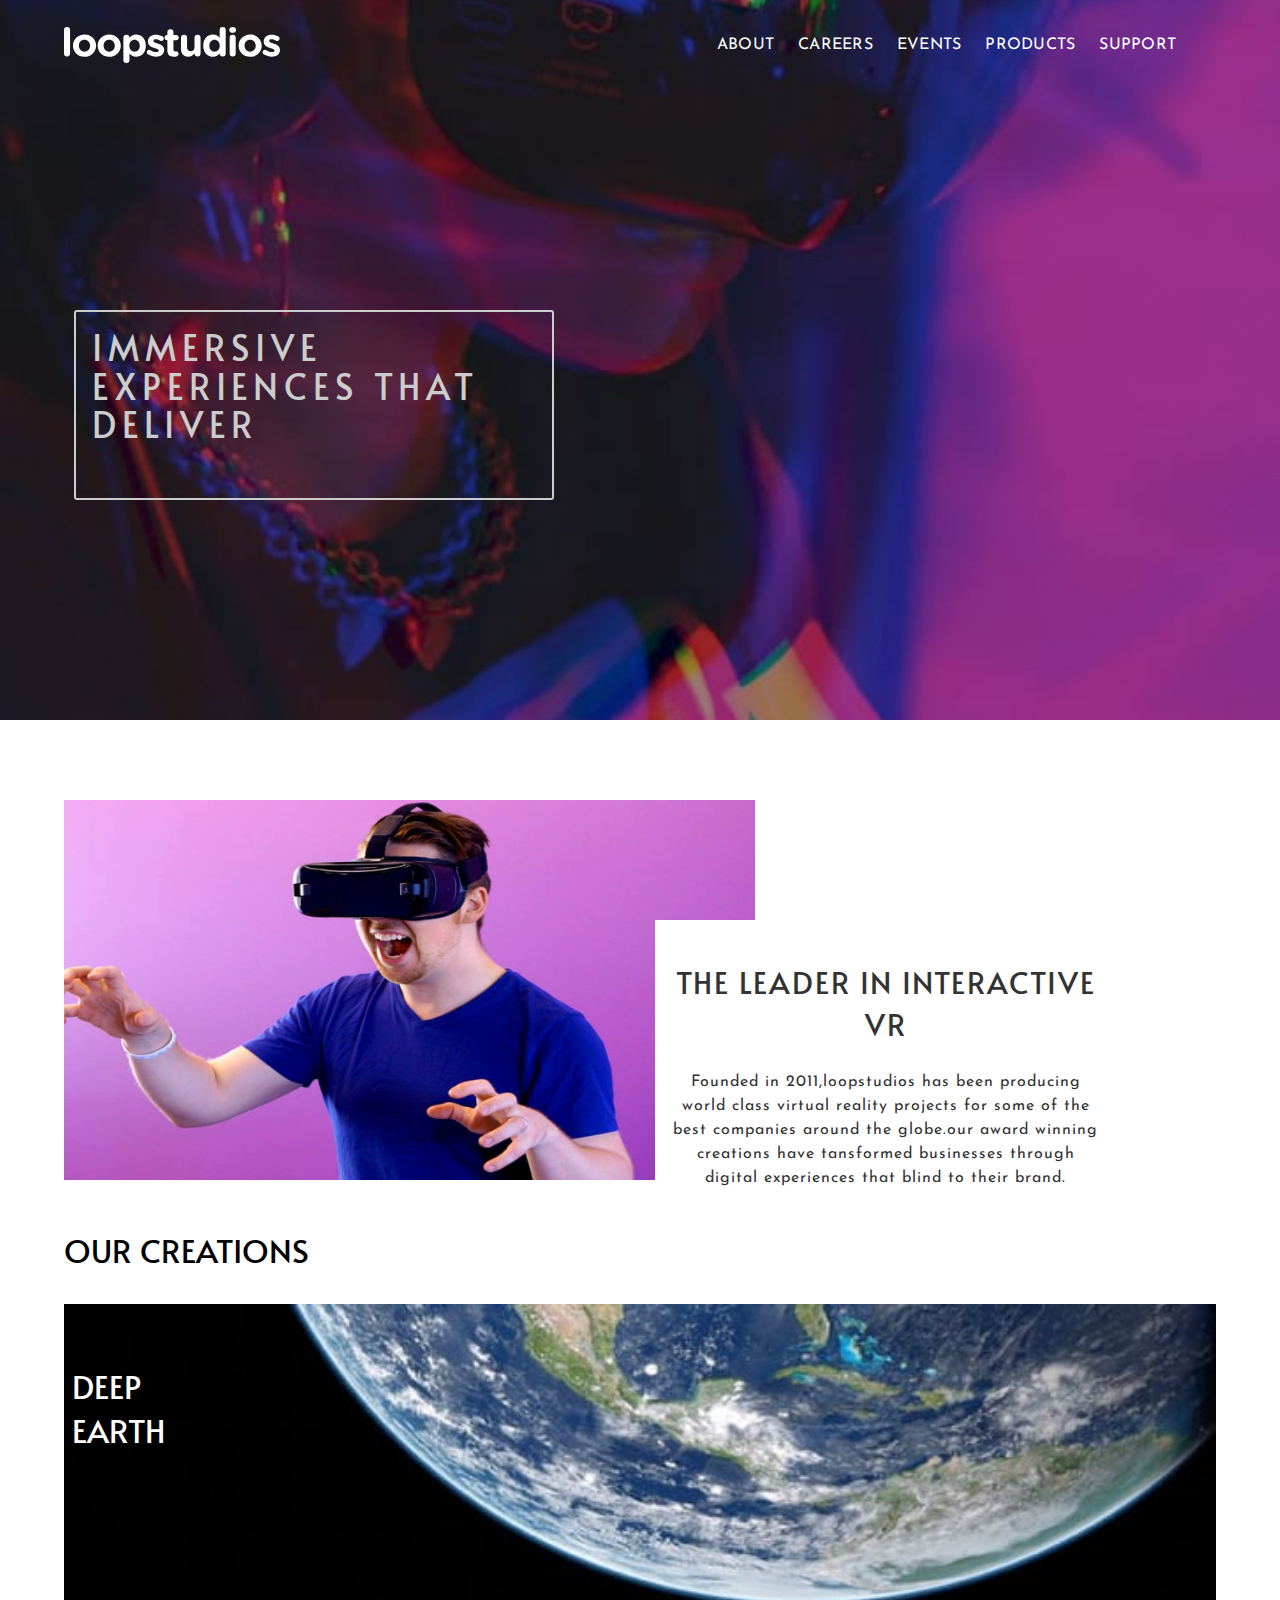
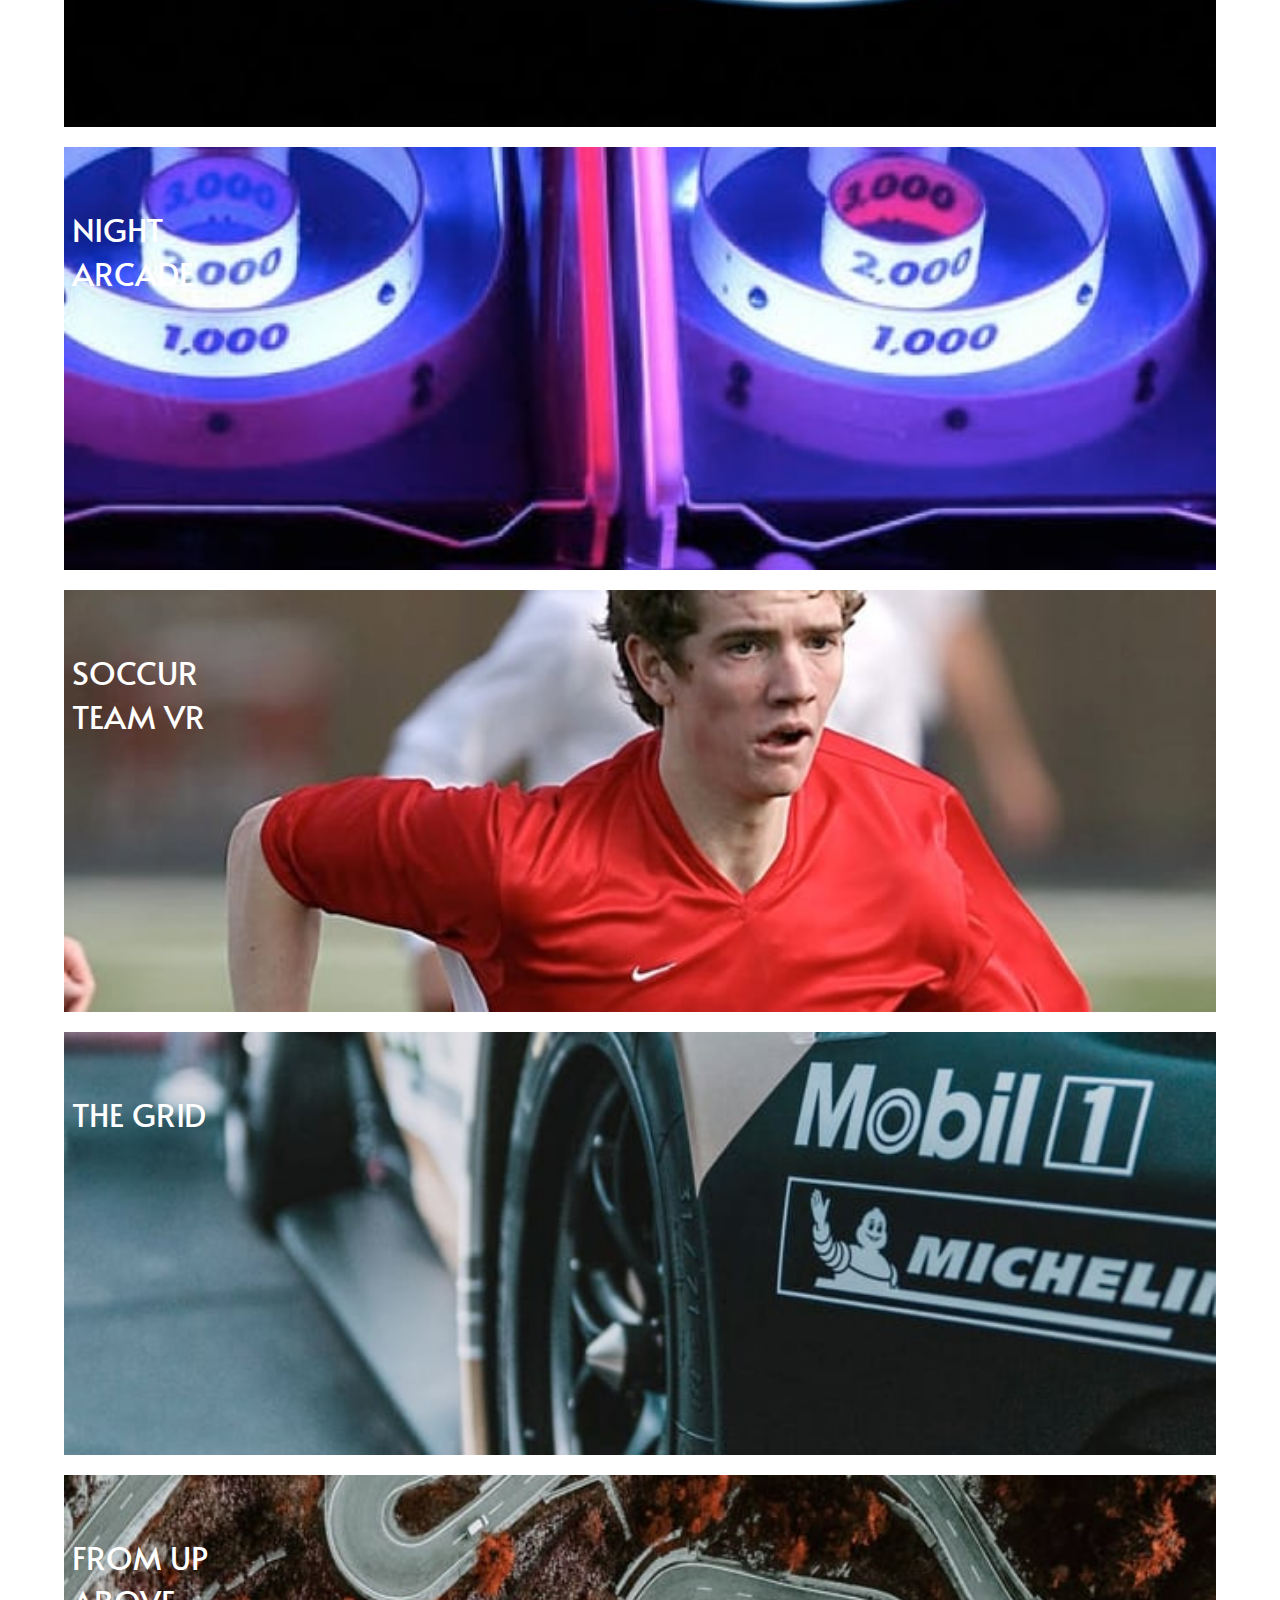
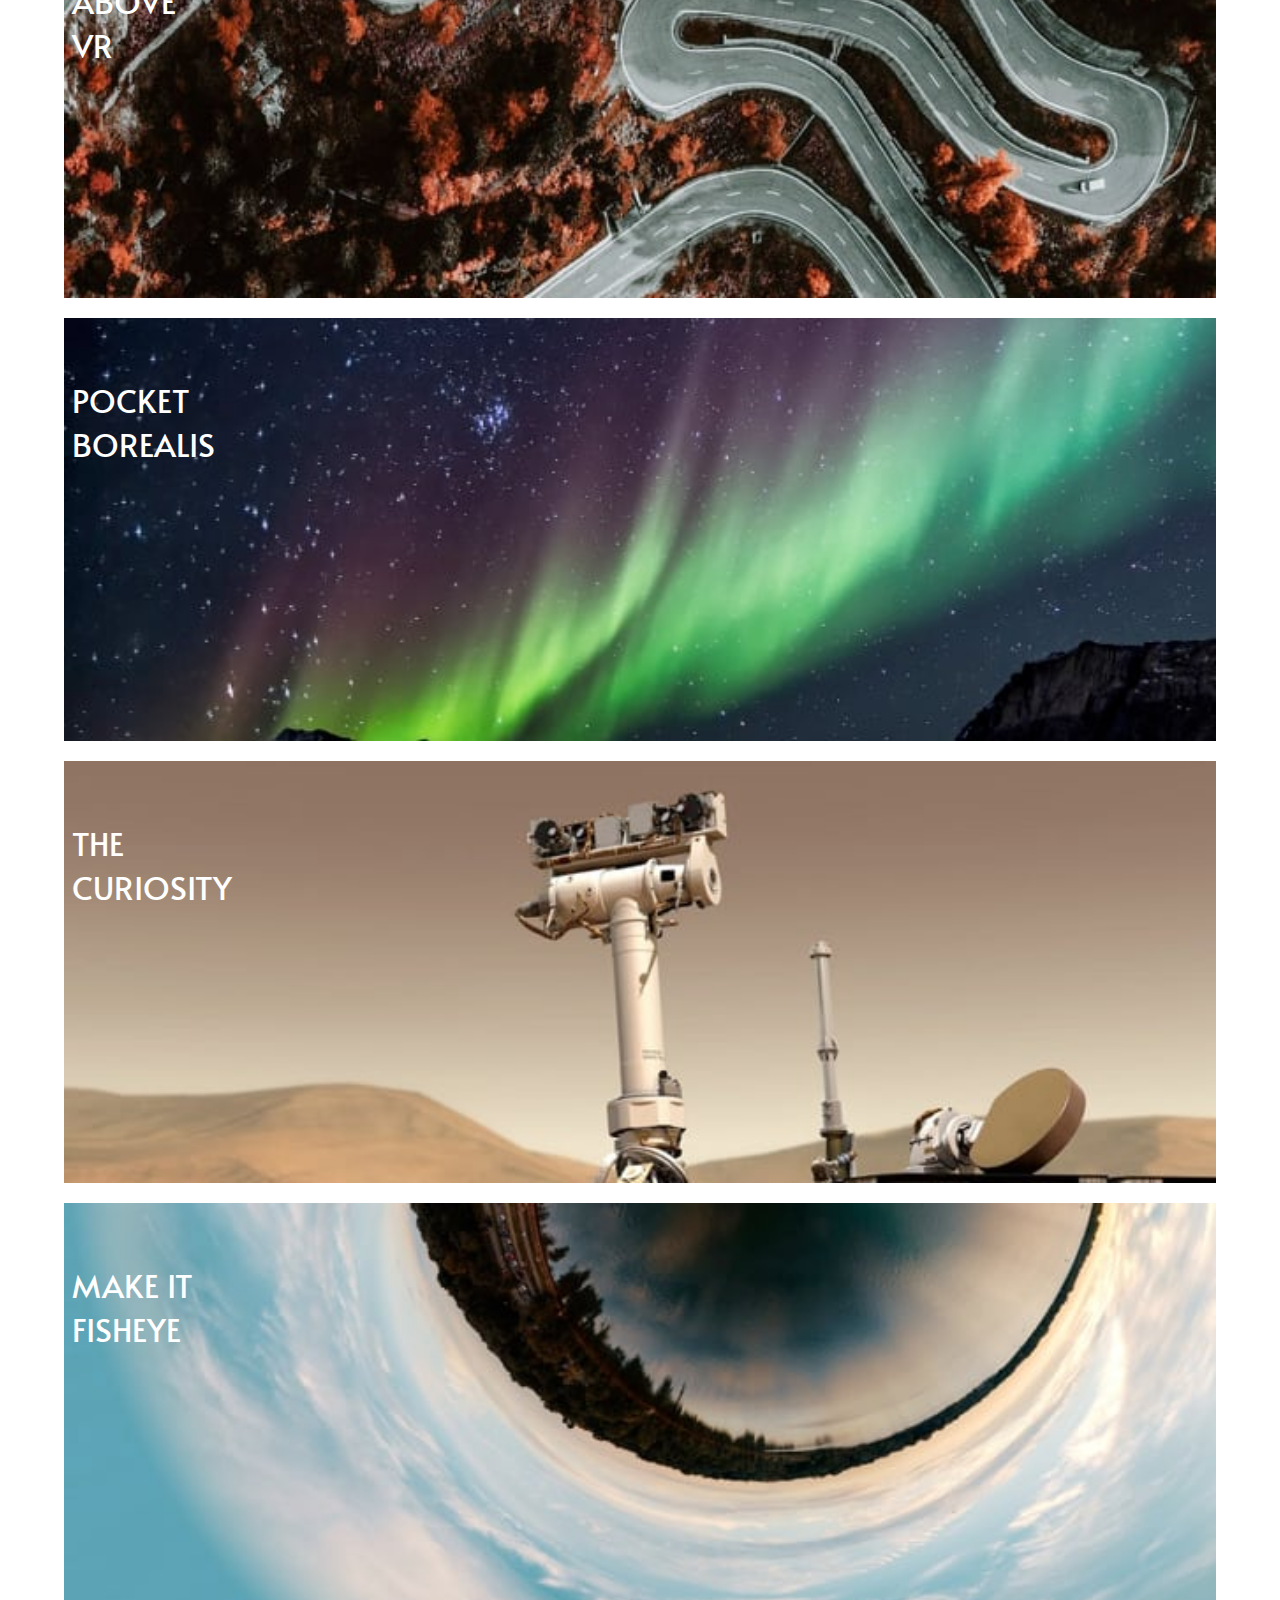
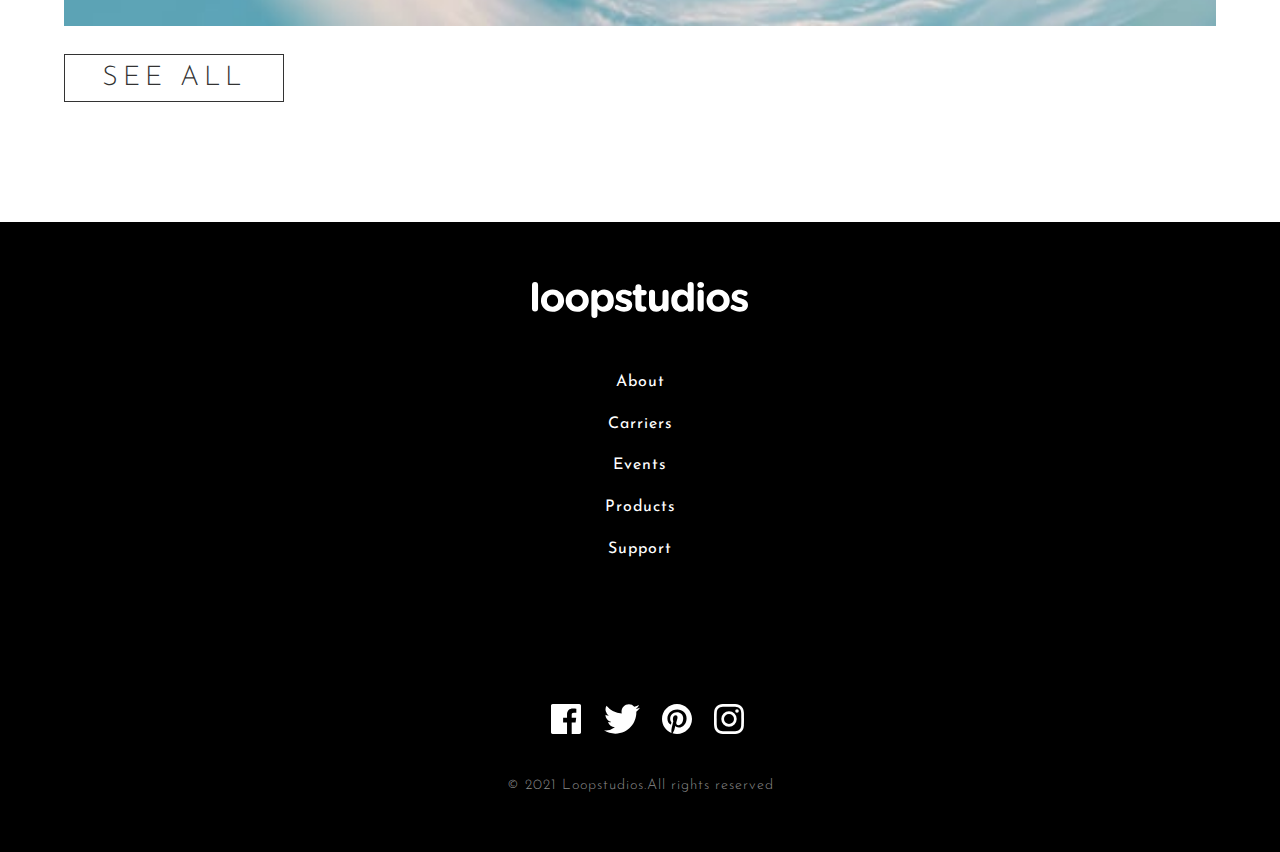
<file: index.html>
<!DOCTYPE html>
<html lang="en">
  <head>
    <meta charset="UTF-8" />
    <meta http-equiv="X-UA-Compatible" content="IE=edge" />
    <meta name="viewport" content="width=device-width, initial-scale=1.0" />
    <link rel="stylesheet" href="css/style.css" />
    <link
      rel="stylesheet"
      href="https://use.fontawesome.com/releases/v5.15.3/css/all.css"
      integrity="sha384-SZXxX4whJ79/gErwcOYf+zWLeJdY/qpuqC4cAa9rOGUstPomtqpuNWT9wdPEn2fk"
      crossorigin="anonymous"
    />
    <title>loopstudios</title>
  </head>
  <body id="body">
    <header>
      <div class="container">
        <nav>
          <div class="logo">
            <img src="./images/logo.svg" alt="" />
          </div>
          <ul id="main-nav" class="main-nav">
            <div class="nav-mob">
              <div class="nav-logo"><img src="./images/logo.svg" alt="" /></div>
              <div class="nav-cross" id="nav-cross">
                <img src="./images/icon-close.svg" alt="" />
              </div>
            </div>

            <div class="link-wrapper">
              <li><a href="#">about</a></li>
              <li><a href="#">careers</a></li>
              <li><a href="#">events</a></li>
              <li><a href="#">products</a></li>
              <li><a href="#">support</a></li>
            </div>
          </ul>
          <div class="hamburger" id="hamburger">
            <img src="./images/icon-hamburger.svg" alt="" />
          </div>
        </nav>
        <div class="hero">
          <div class="hero-content">
            <h1>
              immersive experiences that <br />
              deliver
            </h1>
          </div>
        </div>
      </div>
    </header>
    <section>
      <div class="container">
        <div class="section">
          <div class="section-image">
            <img src="./images/mobile/image-interactive.jpg" alt="" />
          </div>
          <div class="section-content">
            <h1>the leader in interactive vr</h1>
            <p>
              Founded in 2011,loopstudios has been producing world class virtual
              reality projects for some of the best companies around the
              globe.our award winning creations have tansformed businesses
              through digital experiences that blind to their brand.
            </p>
          </div>
        </div>
        <div class="cards-section">
          <div class="l-heading"><h1>our creations</h1></div>
          <div class="cards">
            <div class="card 1">
              <div class="card-image">
                <img src="./images/mobile/image-deep-earth.jpg" alt="" />
              </div>
              <div class="card-text">
                <h1>deep earth</h1>
              </div>
            </div>

            <div class="card 2">
              <div class="card-image">
                <img src="./images/mobile/image-night-arcade.jpg" alt="" />
              </div>
              <div class="card-text">
                <h1>night arcade</h1>
              </div>
            </div>

            <div class="card 3">
              <div class="card-image">
                <img src="./images/mobile/image-soccer-team.jpg" alt="" />
              </div>
              <div class="card-text">
                <h1>soccur team vr</h1>
              </div>
            </div>
            <div class="card 4">
              <div class="card-image">
                <img src="./images/mobile/image-grid.jpg" alt="" />
              </div>
              <div class="card-text">
                <h1>the grid</h1>
              </div>
            </div>
            <div class="card 5">
              <div class="card-image">
                <img src="./images/mobile/image-from-above.jpg" alt="" />
              </div>
              <div class="card-text">
                <h1>from up above vr</h1>
              </div>
            </div>
            <div class="card 6">
              <div class="card-image">
                <img src="./images/mobile/image-pocket-borealis.jpg" alt="" />
              </div>
              <div class="card-text">
                <h1>pocket borealis</h1>
              </div>
            </div>
            <div class="card 7">
              <div class="card-image">
                <img src="./images/mobile/image-curiosity.jpg" alt="" />
              </div>
              <div class="card-text">
                <h1>the curiosity</h1>
              </div>
            </div>
            <div class="card 8">
              <div class="card-image">
                <img src="./images/mobile/image-fisheye.jpg" alt="" />
              </div>
              <div class="card-text">
                <h1>make it fisheye</h1>
              </div>
            </div>
          </div>
          <div class="button">
            <a href="#">see all</a>
          </div>
        </div>
      </div>
    </section>
    <!-- footer -->
    <footer>
      <div class="logo">
        <img src="./images/logo.svg" alt="" />
      </div>
      <div class="links">
        <ul>
          <li><a href="#">about</a></li>
          <li><a href="#">carriers</a></li>
          <li><a href="#">events</a></li>
          <li><a href="#">products</a></li>
          <li><a href="#">support</a></li>
        </ul>
      </div>
      <div class="social">
        <img src="./images/icon-facebook.svg" alt="" />
        <img src="./images/icon-twitter.svg" alt="" />
        <img src="./images/icon-pinterest.svg" alt="" />
        <img src="./images/icon-instagram.svg" alt="" />
      </div>
      <div class="copyright">
        <p>&copy; 2021 Loopstudios.All rights reserved</p>
      </div>
    </footer>

    <script>
      // Grabbing the el from dom
      const mainNav = document.getElementById("main-nav");
      const hamburger = document.getElementById("hamburger");
      const navClose = document.getElementById("nav-cross");
      const body = document.getElementById("body");

      // Hamburger menu functioning
      hamburger.addEventListener("click", () => {
        mainNav.classList.add("show-nav");
        body.style.overflowY = "hidden";
      });
      navClose.addEventListener("click", () => {
        mainNav.classList.remove("show-nav");
        body.style.overflowY = "auto";
      });
    </script>
  </body>
</html>
</file>
<file: css/style.css>
@import url("https://fonts.googleapis.com/css2?family=Alata&family=Josefin+Sans:wght@300&display=swap");
.container {
  max-width: 90vw;
  margin: auto;
}

* {
  -webkit-box-sizing: border-box;
          box-sizing: border-box;
  margin: 0;
  padding: 0;
}

ul,
li {
  list-style: none;
}

a {
  text-decoration: none;
}

img {
  width: 100%;
  height: 100%;
}

body {
  font-family: "Josefin Sans", sans-serif;
}

h1,
h2,
h3 {
  font-family: "Alata", sans-serif;
  font-weight: 300;
  text-transform: uppercase;
}

header {
  height: 80vh;
  background: url("../images/mobile/image-hero.jpg") no-repeat center center/cover;
  background-position: top 30px;
  -webkit-box-align: center;
      -ms-flex-align: center;
          align-items: center;
}

header .container {
  height: 100%;
}

header .hamburger,
header .nav-cross {
  cursor: pointer;
}

header nav {
  display: -webkit-box;
  display: -ms-flexbox;
  display: flex;
  height: 10vh;
  -webkit-box-pack: justify;
      -ms-flex-pack: justify;
          justify-content: space-between;
  -webkit-box-align: center;
      -ms-flex-align: center;
          align-items: center;
}

header nav .logo {
  height: 40%;
}

header nav ul {
  position: absolute;
  top: 0;
  left: 0;
  width: 100vw;
  height: 100vh;
  background-color: black;
  padding: 2em 1em;
  opacity: 0;
  pointer-events: none;
  -webkit-transition: all 200ms;
  transition: all 200ms;
  -webkit-transform: translateY(-20px);
          transform: translateY(-20px);
}

header nav ul.show-nav {
  opacity: 1;
  pointer-events: all;
  -webkit-transform: translateY(0);
          transform: translateY(0);
}

header nav ul .nav-mob {
  display: -webkit-box;
  display: -ms-flexbox;
  display: flex;
  height: 6vh;
  -webkit-box-pack: justify;
      -ms-flex-pack: justify;
          justify-content: space-between;
  margin-bottom: 2em;
  padding: 0 20px 0 0;
}

header nav ul .nav-mob .nav-logo {
  width: 200px;
  height: 30px;
}

header nav ul .nav-mob .nav-cross {
  width: 25px;
  height: 25px;
}

header .hero {
  display: -webkit-box;
  display: -ms-flexbox;
  display: flex;
  -webkit-box-pack: center;
      -ms-flex-pack: center;
          justify-content: center;
  -webkit-box-align: center;
      -ms-flex-align: center;
          align-items: center;
  height: 70vh;
}

header .hero .hero-content {
  border: 2px solid #ccc;
  border-radius: 3px;
  color: #ccc;
  -webkit-box-align: center;
      -ms-flex-align: center;
          align-items: center;
  height: 190px;
  width: 96%;
  padding: 1em;
}

header .hero .hero-content h1 {
  text-transform: uppercase;
  font-size: 2.2rem;
  letter-spacing: 6px;
  line-height: 1.1;
}

.link-wrapper {
  height: 60vh;
  display: -webkit-box;
  display: -ms-flexbox;
  display: flex;
  -webkit-box-orient: vertical;
  -webkit-box-direction: normal;
      -ms-flex-direction: column;
          flex-direction: column;
  -ms-flex-pack: distribute;
      justify-content: space-around;
  -webkit-box-align: start;
      -ms-flex-align: start;
          align-items: flex-start;
  padding: 3em 0;
}

.link-wrapper li a {
  color: white;
  font-size: 2em;
  letter-spacing: 1px;
  text-transform: uppercase;
}

.link-wrapper li a :hover {
  opacity: 0.7;
  border-bottom: 1px solid #fff;
}

section {
  background-color: #fff;
  padding: 5em 0;
}

section .section-image {
  height: 200px;
}

section .section-content {
  text-align: center;
  color: dimgray;
  padding: 1em;
  color: #333;
}

section .section-content h1 {
  text-transform: uppercase;
  font-size: 1.9rem;
  letter-spacing: 2px;
  padding: 0.8em 0;
}

section .section-content p {
  font-size: 1em;
  letter-spacing: 1px;
  line-height: 1.5;
  font-weight: 400;
}

section .cards-section {
  text-align: center;
  padding: 1em 0;
}

section .cards-section .l-heading {
  padding: 2em 0;
}

section .cards-section .cards {
  display: -ms-grid;
  display: grid;
  -ms-grid-rows: (1fr)[8];
      grid-template-rows: repeat(8, 1fr);
  grid-gap: 1rem;
}

section .cards-section .cards .card {
  text-align: start;
  position: relative;
}

section .cards-section .cards .card .card-text {
  position: absolute;
  top: 60px;
  color: white;
  padding-left: 0.5em;
  z-index: 1;
  width: 150px;
}

section .cards-section .button {
  display: inline-block;
  text-align: center;
  padding: 0.6em 2.3em;
  border: 1px solid #333;
  margin: 1.5em 0;
  cursor: pointer;
}

section .cards-section .button :hover {
  opacity: 0.7;
  -webkit-transform: translate(-10%);
          transform: translate(-10%);
}

section .cards-section .button a {
  color: #333;
  font-size: 1.7em;
  font-weight: 300;
  letter-spacing: 5px;
  text-transform: uppercase;
}

footer {
  background-color: black;
  display: -webkit-box;
  display: -ms-flexbox;
  display: flex;
  -webkit-box-orient: vertical;
  -webkit-box-direction: normal;
      -ms-flex-direction: column;
          flex-direction: column;
  -webkit-box-pack: space-evenly;
      -ms-flex-pack: space-evenly;
          justify-content: space-evenly;
  text-align: center;
  -webkit-box-align: center;
      -ms-flex-align: center;
          align-items: center;
  height: 70vh;
  padding: 1em 0;
}

footer .links {
  height: 50%;
}

footer .links ul {
  height: 100%;
}

footer .links ul li {
  padding: 0.8em 0;
}

footer .links ul li :hover {
  opacity: 0.8;
  border-bottom: 1px solid #ccc;
}

footer .links ul li a {
  color: white;
  text-transform: capitalize;
  font-size: 1em;
  letter-spacing: 1px;
}

footer .social {
  display: -webkit-box;
  display: -ms-flexbox;
  display: flex;
  width: 200px;
  height: 30px;
}

footer .social img {
  padding: 0 0.7em;
}

footer .copyright {
  font-size: 0.9em;
  color: #8c8c8c;
  letter-spacing: 1px;
  font-weight: 300;
}

@media only screen and (min-width: 768px) {
  .main-nav {
    opacity: 1;
    pointer-events: all;
    -webkit-transform: translateY(0);
            transform: translateY(0);
    position: static;
    width: auto;
    height: auto;
    background: transparent;
  }
  .main-nav .nav-mob {
    display: none;
  }
  .link-wrapper {
    height: auto;
    -webkit-box-orient: horizontal;
    -webkit-box-direction: normal;
        -ms-flex-direction: row;
            flex-direction: row;
    -webkit-box-pack: center;
        -ms-flex-pack: center;
            justify-content: center;
    -webkit-box-align: center;
        -ms-flex-align: center;
            align-items: center;
    padding: 0;
  }
  .link-wrapper li {
    margin-right: 1.5em;
  }
  .link-wrapper li a {
    font-size: 1rem;
    letter-spacing: 0.25px;
  }
  .hero {
    -webkit-box-pack: start;
        -ms-flex-pack: start;
            justify-content: flex-start;
    width: 500px;
  }
  .section {
    display: -webkit-box;
    display: -ms-flexbox;
    display: flex;
    position: relative;
  }
  .section .section-image {
    width: 60%;
    height: 380px;
  }
  .section .section-content {
    width: 40%;
    background-color: white;
    border: 1px solid white;
    text-align: center;
    display: -webkit-box;
    display: -ms-flexbox;
    display: flex;
    -webkit-box-pack: center;
        -ms-flex-pack: center;
            justify-content: center;
    -webkit-box-orient: vertical;
    -webkit-box-direction: normal;
        -ms-flex-direction: column;
            flex-direction: column;
    -webkit-box-align: center;
        -ms-flex-align: center;
            align-items: center;
    position: absolute;
    top: 120px;
    right: 100px;
  }
  .cards-section {
    text-align: left !important;
  }
  .hamburger {
    display: none;
  }
}
</file>
